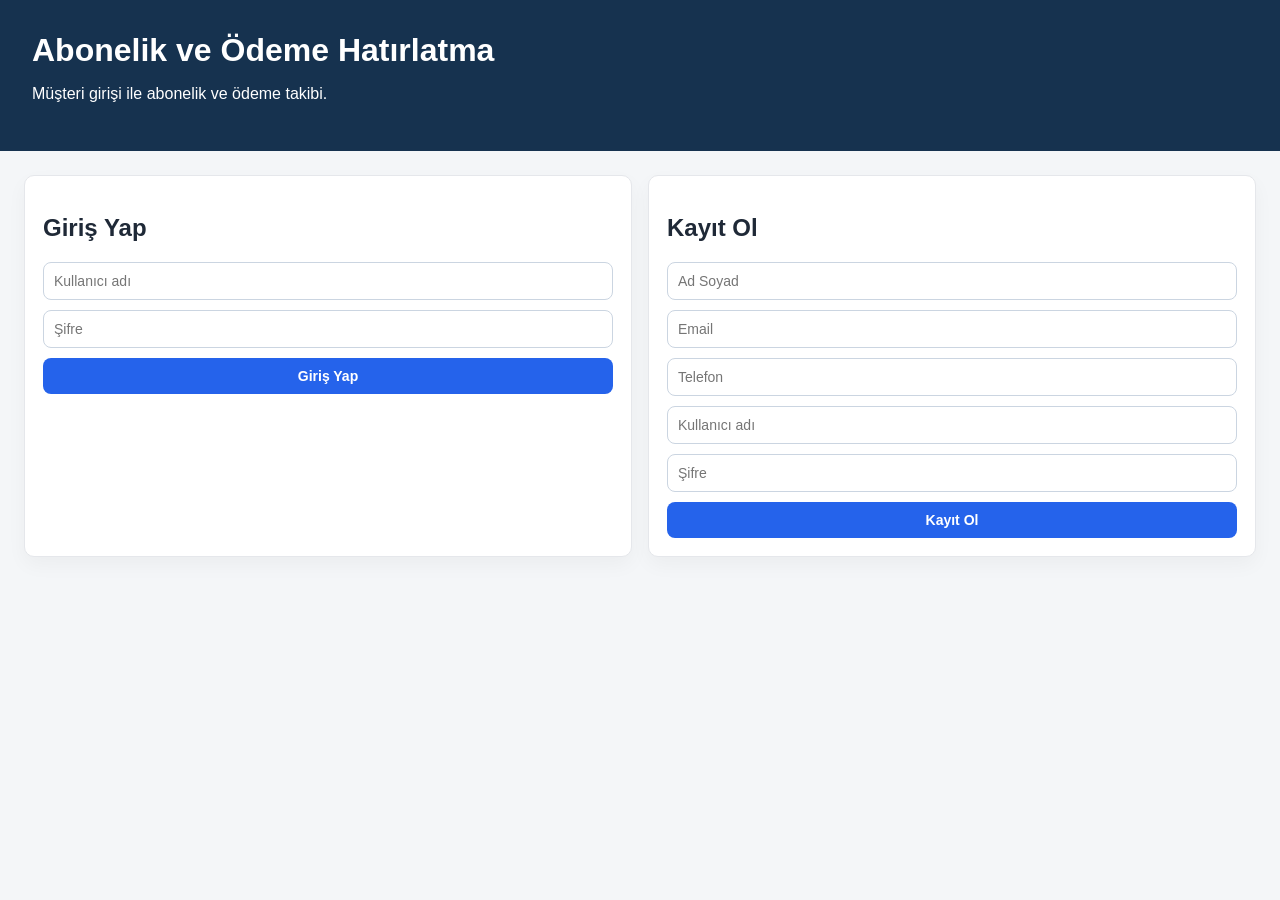
<file: Frontend/index.html>
<!doctype html>
<html lang="tr">
<head>
  <meta charset="utf-8">
  <meta name="viewport" content="width=device-width, initial-scale=1">
  <title>Abonelik ve Ödeme Hatırlatma</title>
  <link rel="icon" href="assets/favicon.svg" type="image/svg+xml">
  <link rel="stylesheet" href="style.css">
</head>
<body>
  <header>
    <div>
      <h1>Abonelik ve Ödeme Hatırlatma</h1>
      <p>Müşteri girişi ile abonelik ve ödeme takibi.</p>
      <div id="customerInfo" class="customer-info hidden"></div>
    </div>
    <nav id="mainNav" class="hidden">
      <button id="homeNav" class="nav-button">Ana Sayfa</button>
      <button id="profileNav" class="nav-button">Profil</button>
      <button id="addSubscriptionNav" class="nav-button">Abonelik Ekle</button>
      <button id="logoutButton" class="nav-button danger">Çıkış Yap</button>
    </nav>
  </header>

  <main>
    <section id="authPanel" class="auth-grid">
      <div class="card">
        <h2>Giriş Yap</h2>
        <form id="loginForm">
          <input id="loginUsername" placeholder="Kullanıcı adı" required>
          <input id="loginPassword" placeholder="Şifre" type="password" required>
          <button type="submit">Giriş Yap</button>
        </form>
      </div>

      <div class="card">
        <h2>Kayıt Ol</h2>
        <form id="registerForm">
          <input id="registerName" placeholder="Ad Soyad" required>
          <input id="registerEmail" placeholder="Email" type="email" required>
          <input id="registerPhone" placeholder="Telefon" required>
          <input id="registerUsername" placeholder="Kullanıcı adı" required>
          <input id="registerPassword" placeholder="Şifre" type="password" required>
          <button type="submit">Kayıt Ol</button>
        </form>
      </div>
    </section>

    <section id="appPanel" class="hidden">
      <section id="homePage" class="app-grid page-section">
      <section id="adminControls" class="card wide admin-only hidden">
        <div class="section-title">
          <h2>Admin İşlemleri</h2>
        </div>

        <div class="admin-grid">
          <div>
            <strong>Test Tarihi</strong>
            <div id="testDateInfo" class="muted">Tarih bilgisi yükleniyor.</div>
            <form id="testDateForm" class="inline-form">
              <input id="testDateInput" type="date" required>
              <button type="submit" class="small-button">Tarihi Uygula</button>
              <button id="resetTestDateButton" type="button" class="secondary small-button">Gerçek Tarihe Dön</button>
            </form>
          </div>

          <div>
            <strong>Müşteri Hard Delete</strong>
            <p class="muted">Müşteriyi, aboneliklerini ve ödeme kayıtlarını veritabanından fiziksel olarak siler.</p>
            <form id="hardDeleteCustomerForm" class="inline-form">
              <input id="hardDeleteCustomerId" type="number" min="1" placeholder="Müşteri ID" required>
              <button type="submit" class="danger small-button">Kalıcı Sil</button>
            </form>
          </div>
        </div>
      </section>

      <section class="card wide">
        <div class="section-title">
          <h2>Bildirimler</h2>
          <button id="refreshReminders" class="secondary small-button">Kontrol Et</button>
        </div>
        <div id="reminders" class="muted">Aktif müşteri girişi bekleniyor.</div>
      </section>

      <section class="card wide">
        <div class="section-title">
          <h2>Aboneliklerim</h2>
          <button id="refreshSubscriptions" class="secondary small-button">Yenile</button>
        </div>
        <div class="list-controls">
          <input id="subscriptionSearch" placeholder="Abonelik ara...">
          <select id="subscriptionSort">
            <option value="critical">Kritik olanlar önde</option>
            <option value="paid">Ödenenler önde</option>
            <option value="provider">Sağlayıcı adına göre</option>
            <option value="preferredDay">Ödeme gününe göre</option>
            <option value="billingDay">Fatura kesim gününe göre</option>
          </select>
        </div>
        <div id="subscriptions"></div>
      </section>

      <section class="card wide">
        <div class="section-title">
          <h2>Ödeme Geçmişim</h2>
          <button id="refreshPayments" class="secondary small-button">Yenile</button>
        </div>
        <div class="list-controls">
          <input id="paymentSearch" placeholder="Ödeme ara...">
          <select id="paymentSort">
            <option value="newest">En yeni ödeme</option>
            <option value="oldest">En eski ödeme</option>
            <option value="amountDesc">Tutar yüksekten düşüğe</option>
            <option value="amountAsc">Tutar düşükten yükseğe</option>
            <option value="successful">Başarılı ödemeler</option>
            <option value="failed">Başarısız ödemeler</option>
          </select>
        </div>
        <div id="payments"></div>
      </section>
      </section>

      <section id="profilePage" class="app-grid page-section hidden">
        <section class="card wide narrow-card">
          <h2>Profil Bilgileri</h2>
          <p class="muted">Müşteri bilgileri sadece görüntülenebilir. Güncelleme işlemi desteklenmez.</p>
          <div id="profileInfo" class="profile-info"></div>
          <form id="deleteAccountForm">
            <button id="deleteAccountButton" type="button" class="danger">Hesabımı Sil</button>
          </form>
        </section>
      </section>

      <section id="subscriptionDetailPage" class="app-grid page-section hidden">
        <section class="card wide">
          <div class="section-title">
            <h2>Abonelik Detayı</h2>
            <button id="backToHomeButton" class="secondary small-button">Ana Sayfaya Dön</button>
          </div>
          <div id="subscriptionDetail"></div>
        </section>

        <section class="card wide">
          <h2>Abonelik Güncelle</h2>
          <form id="editSubscriptionForm">
            <select id="editSubscriptionType" required>
              <option value="1">Elektrik</option>
              <option value="2">Su</option>
              <option value="3">İnternet</option>
              <option value="4">GSM</option>
              <option value="5">Diğer</option>
            </select>
            <input id="editProviderName" placeholder="Hizmet sağlayıcı" required>
            <input id="editSubscriberNumber" placeholder="Abonelik / müşteri no" required>
            <label for="editPreferredPaymentDay">Her ayın hangi gününde ödemek istiyorsunuz?</label>
            <input id="editPreferredPaymentDay" type="number" min="1" max="28" required>
            <button type="submit">Aboneliği Güncelle</button>
          </form>
        </section>

        <section class="card wide">
          <h2>Bu Aboneliğin Ödeme Geçmişi</h2>
          <div id="subscriptionPaymentHistory"></div>
        </section>
      </section>

      <section id="addSubscriptionPage" class="app-grid page-section hidden">
        <section class="card wide narrow-card">
          <h2>Abonelik Ekle</h2>
          <p class="muted">Düzenli ödediğin hizmet için abonelik kaydı oluştur.</p>
          <form id="subscriptionForm">
            <select id="subscriptionType" required>
              <option value="1">Elektrik</option>
              <option value="2">Su</option>
              <option value="3">İnternet</option>
              <option value="4">GSM</option>
              <option value="5">Diğer</option>
            </select>
            <input id="providerName" placeholder="Hizmet sağlayıcı" required>
            <input id="subscriberNumber" placeholder="Abonelik / müşteri no" required>
            <button id="validateSubscriptionButton" type="button" class="secondary">Aboneliği Kontrol Et</button>
            <div id="subscriptionValidationResult" class="muted"></div>
            <div id="paymentPreferenceFields" class="hidden form-section">
              <label for="preferredPaymentDay">Her ayın hangi gününde ödemek istiyorsunuz?</label>
              <input id="preferredPaymentDay" type="number" min="1" max="28" value="10" placeholder="Örnek: 15" required>
              <button type="submit">Aboneliği Kaydet</button>
            </div>
          </form>
        </section>
      </section>

    </section>
  </main>

  <script src="app.js"></script>
</body>
</html>
</file>
<file: Frontend/style.css>
* {
  box-sizing: border-box;
}

body {
  margin: 0;
  font-family: Arial, Helvetica, sans-serif;
  background: #f4f6f8;
  color: #1f2937;
}

header {
  display: flex;
  align-items: center;
  justify-content: space-between;
  gap: 16px;
  padding: 32px;
  background: #16324f;
  color: white;
}

header h1 {
  margin: 0 0 8px;
}

.customer-info {
  margin-top: 10px;
  color: #dbeafe;
  font-size: 14px;
  font-weight: 700;
}

.test-date-bar {
  display: flex;
  align-items: center;
  justify-content: space-between;
  gap: 14px;
  background: #fff7ed;
  border-color: #fed7aa;
}

.inline-form {
  display: flex;
  align-items: center;
  gap: 8px;
  width: auto;
}

.inline-form input {
  width: auto;
}

.admin-only {
  background: #eff6ff;
  border-color: #bfdbfe;
}

.admin-grid {
  display: grid;
  grid-template-columns: repeat(2, minmax(0, 1fr));
  gap: 18px;
}

nav {
  display: flex;
  gap: 8px;
  flex-wrap: wrap;
  justify-content: flex-end;
}

.auth-grid,
.app-grid {
  display: grid;
  grid-template-columns: repeat(2, minmax(0, 1fr));
  gap: 16px;
  padding: 24px;
}

.hidden {
  display: none !important;
}

.card {
  background: white;
  border: 1px solid #e5e7eb;
  border-radius: 10px;
  padding: 18px;
  box-shadow: 0 8px 20px rgba(0, 0, 0, 0.04);
}

.wide {
  grid-column: span 2;
}

.section-title {
  display: flex;
  align-items: center;
  justify-content: space-between;
  gap: 12px;
}

.list-controls {
  display: grid;
  grid-template-columns: minmax(0, 1fr) 220px;
  gap: 10px;
  margin: 10px 0 14px;
}

form {
  display: grid;
  gap: 10px;
}

.form-section {
  display: grid;
  gap: 10px;
}

input,
select,
button,
label {
  width: 100%;
  padding: 10px;
  font-size: 14px;
}

input,
select,
button {
  border: 1px solid #cbd5e1;
  border-radius: 8px;
}

label {
  padding: 0;
  font-weight: 700;
}

.profile-info {
  display: grid;
  gap: 10px;
}

.profile-row {
  display: flex;
  justify-content: space-between;
  gap: 16px;
  padding: 12px;
  border: 1px solid #e2e8f0;
  border-radius: 10px;
  background: #f8fafc;
}

button {
  cursor: pointer;
  border: 0;
  background: #2563eb;
  color: white;
  font-weight: 700;
}

button.secondary {
  background: #475569;
}

button.danger {
  background: #dc2626;
}

button:disabled {
  cursor: not-allowed;
  opacity: 0.55;
}

.nav-button,
.small-button {
  width: auto;
  padding: 8px 12px;
  font-size: 13px;
}

.nav-button {
  background: rgba(255, 255, 255, 0.14);
  border: 1px solid rgba(255, 255, 255, 0.24);
}

.nav-button.active {
  background: white;
  color: #16324f;
}

.narrow-card {
  max-width: 720px;
  margin: 0 auto;
  width: 100%;
}

.list {
  display: grid;
  gap: 10px;
}

.row {
  display: grid;
  gap: 8px;
  padding: 12px;
  border: 1px solid #e5e7eb;
  border-radius: 8px;
  background: #fbfdff;
}

.subscription-paid {
  background: #8ef2b8;
  border-color: #4ceb86;
}

.subscription-due-soon {
  background: #f7e189;
  border-color: #e8cc5b;
}

.subscription-overdue {
  background: #f49696;
  border-color: #f97070;
}

.subscription-passive {
  background: #e5e7eb;
  border-color: #cbd5e1;
}

.status-label {
  display: inline-flex;
  width: fit-content;
  padding: 4px 8px;
  border-radius: 999px;
  background: rgba(15, 23, 42, 0.08);
  color: #334155;
  font-size: 12px;
  font-weight: 700;
}

.actions {
  display: flex;
  gap: 8px;
  flex-wrap: wrap;
}

.actions button {
  width: auto;
}

.muted {
  color: #64748b;
  font-size: 13px;
}

@media (max-width: 760px) {
  header {
    align-items: flex-start;
    flex-direction: column;
  }

  .auth-grid,
  .app-grid {
    grid-template-columns: 1fr;
    padding: 12px;
  }

  .test-date-bar,
  .admin-grid,
  .inline-form {
    align-items: stretch;
    flex-direction: column;
  }

  .admin-grid {
    grid-template-columns: 1fr;
  }

  .list-controls {
    grid-template-columns: 1fr;
  }

  .inline-form,
  .inline-form input,
  .inline-form button {
    width: 100%;
  }

  .wide {
    grid-column: span 1;
  }
}
</file>
